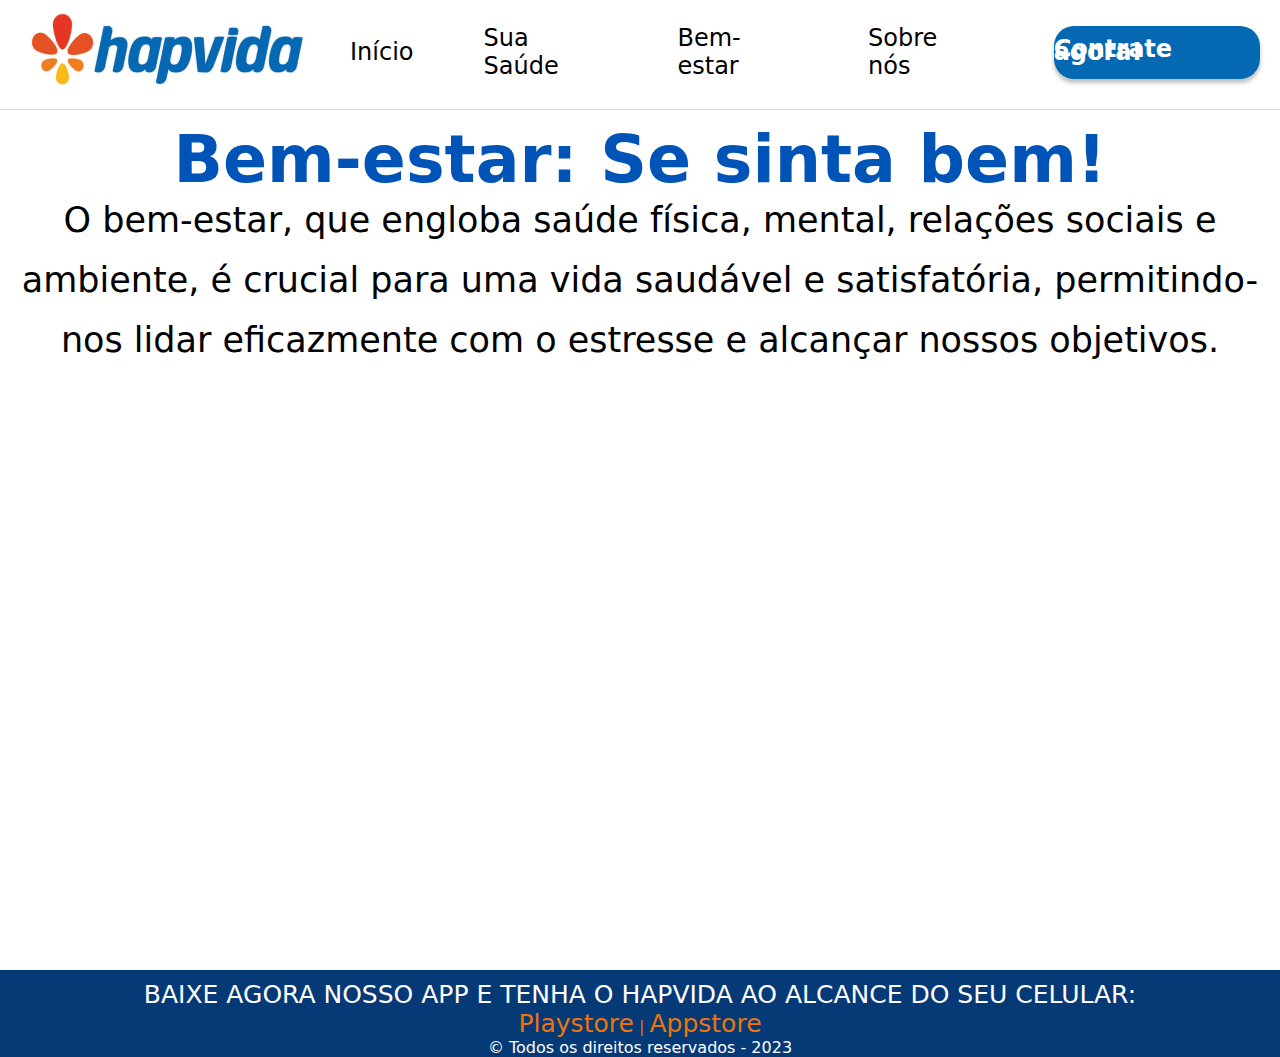
<file: hapvida-site/bemestar.html>
<!DOCTYPE html>
<html lang="en">
  <head>
    <meta charset="UTF-8" />
    <meta name="viewport" content="width=device-width, initial-scale=1.0" />
    <title>Bem-estar - Hapvida</title>
    <link rel="shortcut icon" href="img/favicon.ico" type="image/x-icon" />
    <link rel="stylesheet" href="bemestar.css" />
  </head>
  <body>
    <header>
      <div class="container">
        <a href="index.html">
          <img class="logo" src="img/logo.png" alt="Hapvida" />
        </a>
        <nav>
          <ul>
            <li>
              <a class="navlink" href="index.html">Início</a>
            </li>
            <li>
              <a class="navlink" href="suasaude.html">Sua Saúde</a>
            </li>
            <li>
              <a class="navlink" href="bemestar.html">Bem-estar</a>
            </li>
            <li>
              <a class="navlink" href="sobre.html">Sobre nós</a>
            </li>
            <div class="contrate">
              <li class="contrate">
                <a class="linkcontrate" href="contrate.html">Contrate agora!</a>
              </li>
            </div>
          </ul>
        </nav>
      </div>
    </header>

    <section class="texto">
      <h1>Bem-estar: Se sinta bem!</h1>
      <p>
        O bem-estar, que engloba saúde física, mental, relações sociais e
        ambiente, é crucial para uma vida saudável e satisfatória,
        permitindo-nos lidar eficazmente com o estresse e alcançar nossos
        objetivos.
      </p>
    </section>
    <div>
      <iframe
        width="560"
        height="315"
        src="https://www.youtube.com/embed/CrwRwgNJIMU?si=sMUyRDgEROCyZ4JR"
        title="YouTube video player"
        frameborder="0"
        allow="accelerometer; autoplay; clipboard-write; encrypted-media; gyroscope; picture-in-picture; web-share"
        allowfullscreen
      ></iframe>
    </div>

    <footer>
      <p class="app">
        BAIXE AGORA NOSSO APP E TENHA O HAPVIDA AO ALCANCE DO SEU CELULAR:
      </p>
      <span>
        <a
          href="https://play.google.com/store/apps/details?id=br.com.hapvida.hapvida"
          target="_blank"
          rel="noopener noreferrer"
          >Playstore</a
        ></span
      >
      <span>|</span>
      <span>
        <a
          href="https://apps.apple.com/br/app/haplicativo/id1550782810"
          target="_blank"
          rel="noopener noreferrer"
          >Appstore</a
        ></span
      >
      <p>© Todos os direitos reservados - 2023</p>
    </footer>
  </body>
</html>
</file>
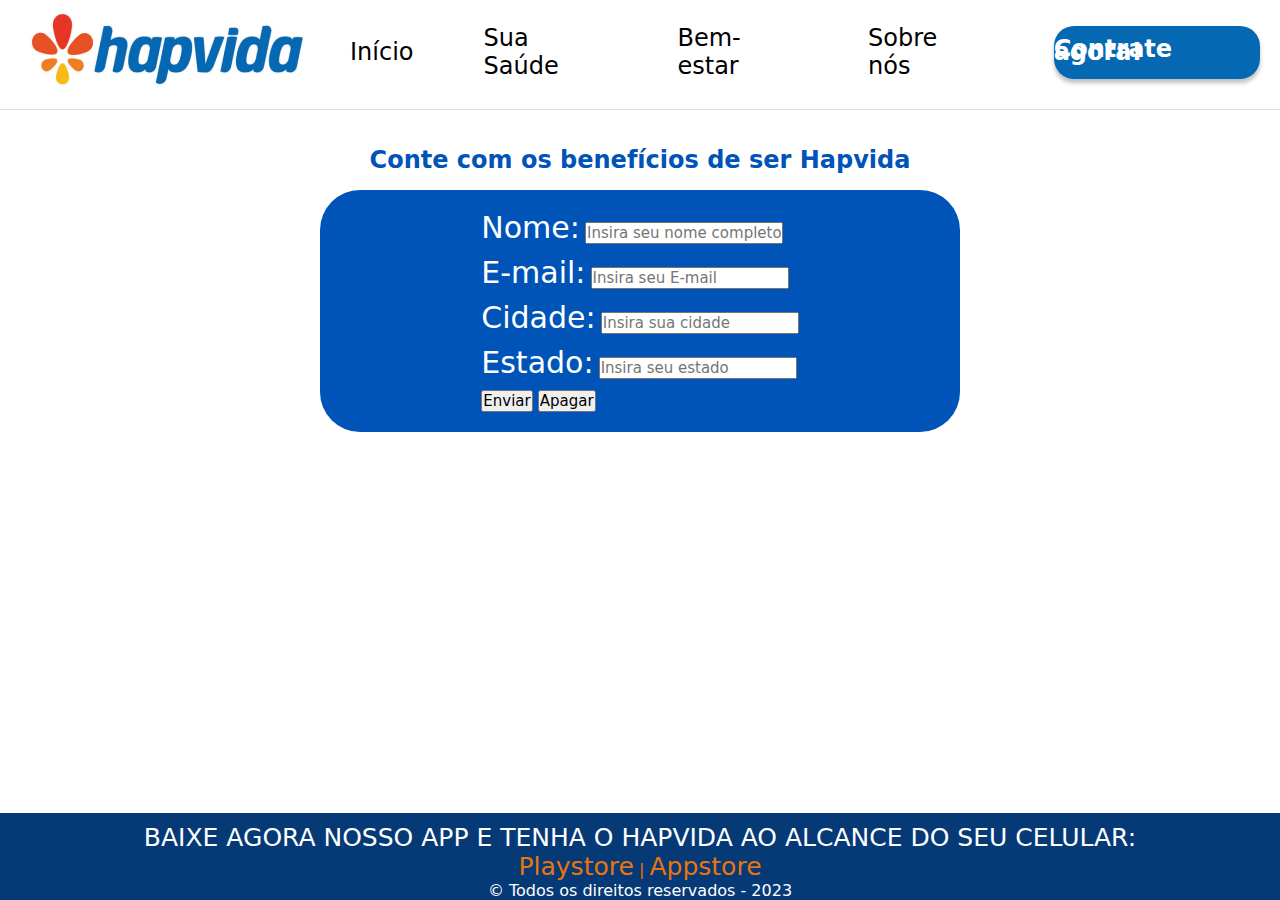
<file: hapvida-site/contrate.html>
<!DOCTYPE html>
<html lang="en">
    <head>
        <meta charset="UTF-8" />
        <meta name="viewport" content="width=device-width, initial-scale=1.0" />
        <title>Contrate Online - Hapvida</title>
        <link rel="stylesheet" href="contrate.css" />
        <link rel="shortcut icon" href="img/favicon.ico" type="image/x-icon">
      </head>
<body>
    <header>
        <div class="container">
          <a href="index.html">
            <img class="logo" src="img/logo.png" alt="Hapvida" />
          </a>
          <nav>
            <ul>
              <li>
                <a class="navlink" href="index.html">Início</a>
              </li>
              <li>
                <a class="navlink" href="suasaude.html">Sua Saúde</a>
              </li>
              <li>
                <a class="navlink" href="bemestar.html">Bem-estar</a>
              </li>
              <li>
                <a class="navlink" href="sobre.html">Sobre nós</a>
              </li>
              <div class="contrate">
                <li class="contrate">
                  <a class="linkcontrate" href="contrate.html">Contrate agora!</a>
                </li>
              </div>
            </ul>
          </nav>
        </div>
      </header>
    <main>
      <section>
        <section class="texto">
          <h1>Conte com os benefícios de ser Hapvida</h1>
        </section>
        <div class="form-container">
          <form>
              <div class="input-group">
                  <label for="fullname">Nome:</label>
                  <input type="text" id="fullname" name="fullname" placeholder="Insira seu nome completo" required>
              </div>
              
              <div class="input-group">
                  <label for="email">E-mail:</label>
                  <input type="email" id="email" name="email" placeholder="Insira seu E-mail" required>
              </div>
              
              <div class="input-group">
                  <label for="city">Cidade:</label>
                  <input type="text" id="city" name="city" placeholder="Insira sua cidade" required>
              </div>
              
              <div class="input-group">
                  <label for="state">Estado:</label>
                  <input type="text" id="state" name="state" placeholder="Insira seu estado" required>
              </div>
              
              <input type="submit" value="Enviar">
              <input class="botao" type="reset" value="Apagar" />
          </form>
      </div>



    </main>

    <footer>
      <p class="app">BAIXE AGORA NOSSO APP E TENHA O HAPVIDA AO ALCANCE DO SEU CELULAR:</p>
      <span> <a href="https://play.google.com/store/apps/details?id=br.com.hapvida.hapvida" target="_blank" rel="noopener noreferrer">Playstore</a></span>
      <span>|</span>
      <span> <a href="https://apps.apple.com/br/app/haplicativo/id1550782810" target="_blank" rel="noopener noreferrer">Appstore</a></span>
      <p> © Todos os direitos reservados - 2023 </p>
    </footer>

      
</body>
</html>
</file>
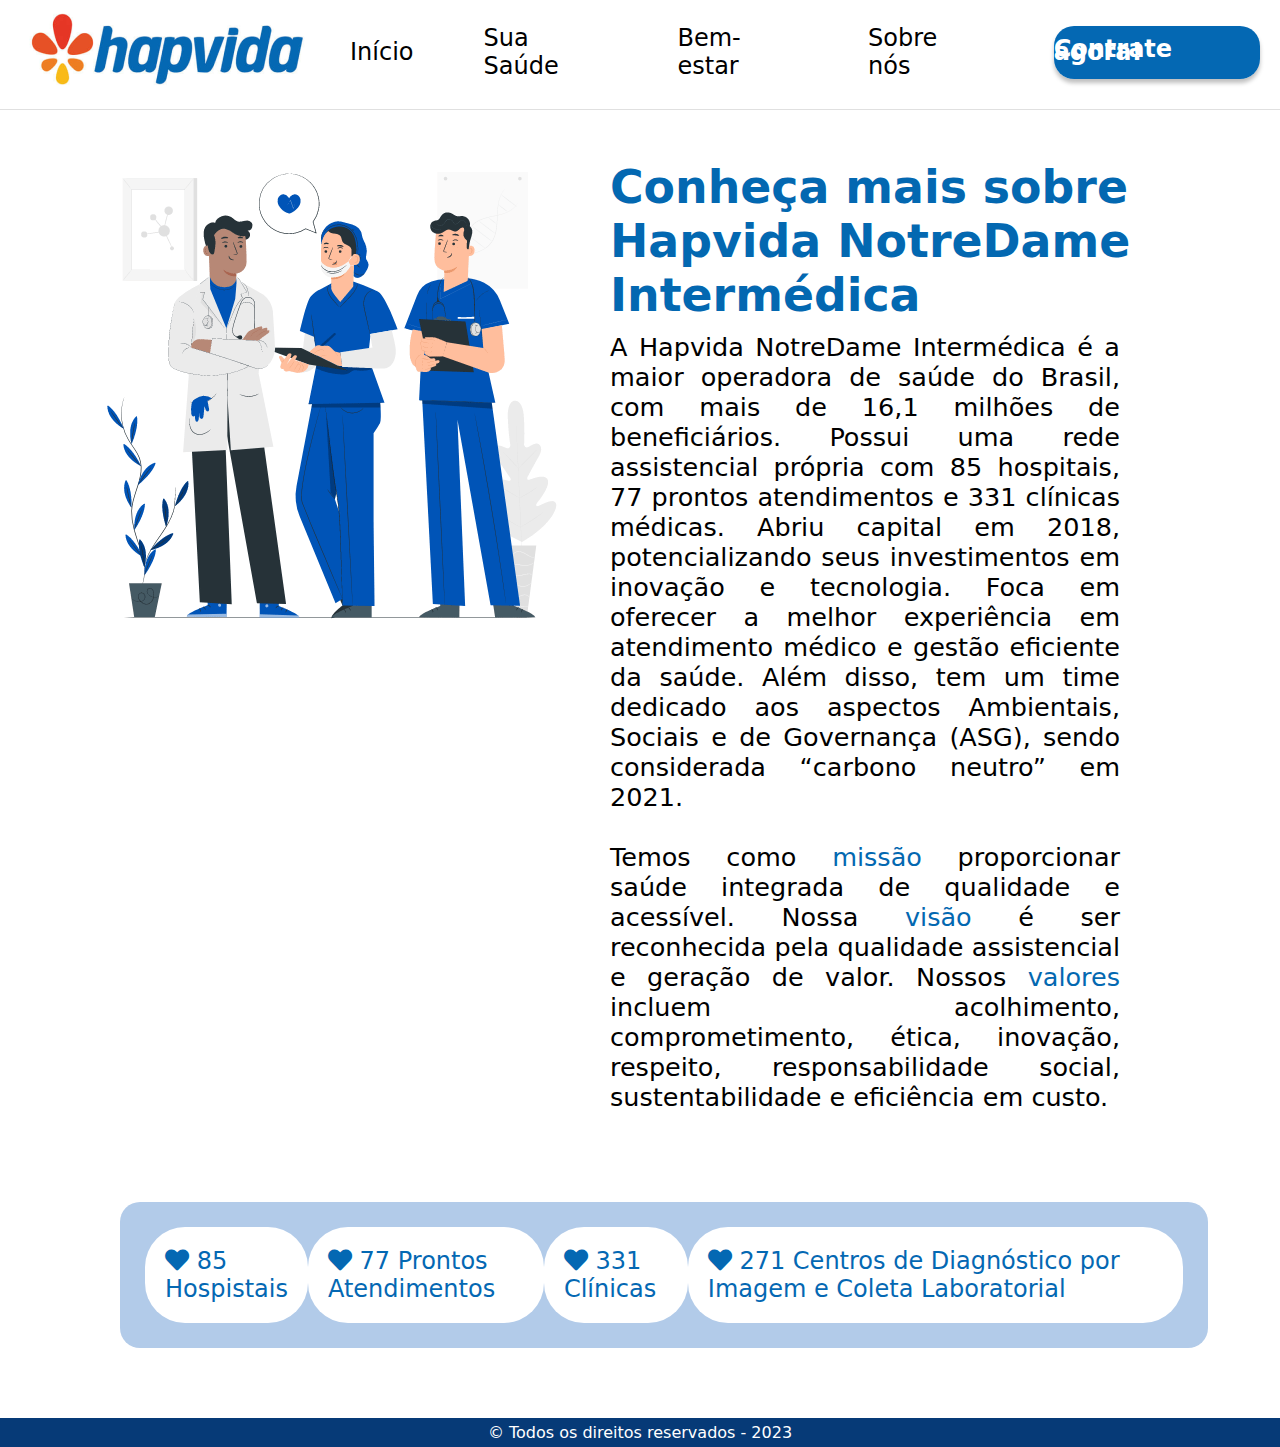
<file: hapvida-site/sobre.html>
<!DOCTYPE html>
<html lang="en">
  <head>
    <meta charset="UTF-8" />
    <meta name="viewport" content="width=device-width, initial-scale=1.0" />
    <title>Sobre nós - Hapvida</title>
    <link
      rel="stylesheet"
      href="https://use.fontawesome.com/releases/v5.2.0/css/all.css"
    />
    <link rel="stylesheet" href="sobrenos.css" />
    <link rel="shortcut icon" href="img/favicon.ico" type="image/x-icon">
  </head>
  <body>
    <header>
      <div class="container">
        <a href="index.html">
          <img class="logo" src="img/logo.png" alt="Hapvida" />
        </a>
        <nav>
          <ul>
            <li>
              <a class="navlink" href="index.html">Início</a>
            </li>
            <li>
              <a class="navlink" href="suasaude.html">Sua Saúde</a>
            </li>
            <li>
              <a class="navlink" href="bemestar.html">Bem-estar</a>
            </li>
            <li>
              <a class="navlink" href="sobre.html">Sobre nós</a>
            </li>
            <div class="contrate">
              <li class="contrate">
                <a class="linkcontrate" href="contrate.html">Contrate agora!</a>
              </li>
            </div>
          </ul>
        </nav>
      </div>
    </header>

    <main>
      <section class="texto">
        <figure>
          <img src="img/team.gif" alt="Time de Profissionais" />
        </figure>
        <div class="texto">
          <h1>Conheça mais sobre Hapvida NotreDame Intermédica</h1>
          <p>
            A Hapvida NotreDame Intermédica é a maior operadora de saúde do
            Brasil, com mais de 16,1 milhões de beneficiários. Possui uma rede
            assistencial própria com 85 hospitais, 77 prontos atendimentos e 331
            clínicas médicas. Abriu capital em 2018, potencializando seus
            investimentos em inovação e tecnologia. Foca em oferecer a melhor
            experiência em atendimento médico e gestão eficiente da saúde. Além
            disso, tem um time dedicado aos aspectos Ambientais, Sociais e de
            Governança (ASG), sendo considerada “carbono neutro” em 2021.
            <br /><br />
            Temos como <span class="azul">missão</span> proporcionar saúde
            integrada de qualidade e acessível. Nossa
            <span class="azul">visão</span> é ser reconhecida pela qualidade
            assistencial e geração de valor. Nossos
            <span class="azul">valores</span> incluem acolhimento,
            comprometimento, ética, inovação, respeito, responsabilidade social,
            sustentabilidade e eficiência em custo.
          </p>
        </div>
      </section>

      <section class="heart">
        <article>
          <span class="heart">
            <i class="fas fa-heart" style="color: #0468b3"></i>
            85 Hospistais
          </span>
          <span class="heart">
            <i class="fas fa-heart" style="color: #0468b3"></i>
            77 Prontos Atendimentos
          </span>
          <span class="heart">
            <i class="fas fa-heart" style="color: #0468b3"></i>
            331 Clínicas
          </span>
          <span class="heart">
            <i class="fas fa-heart" style="color: #0468b3"></i>
            271 Centros de Diagnóstico por Imagem e Coleta Laboratorial
          </span>
        </article>
      </section>
    </main>

    <footer>© Todos os direitos reservados - 2023</footer>
  </body>
</html>
</file>
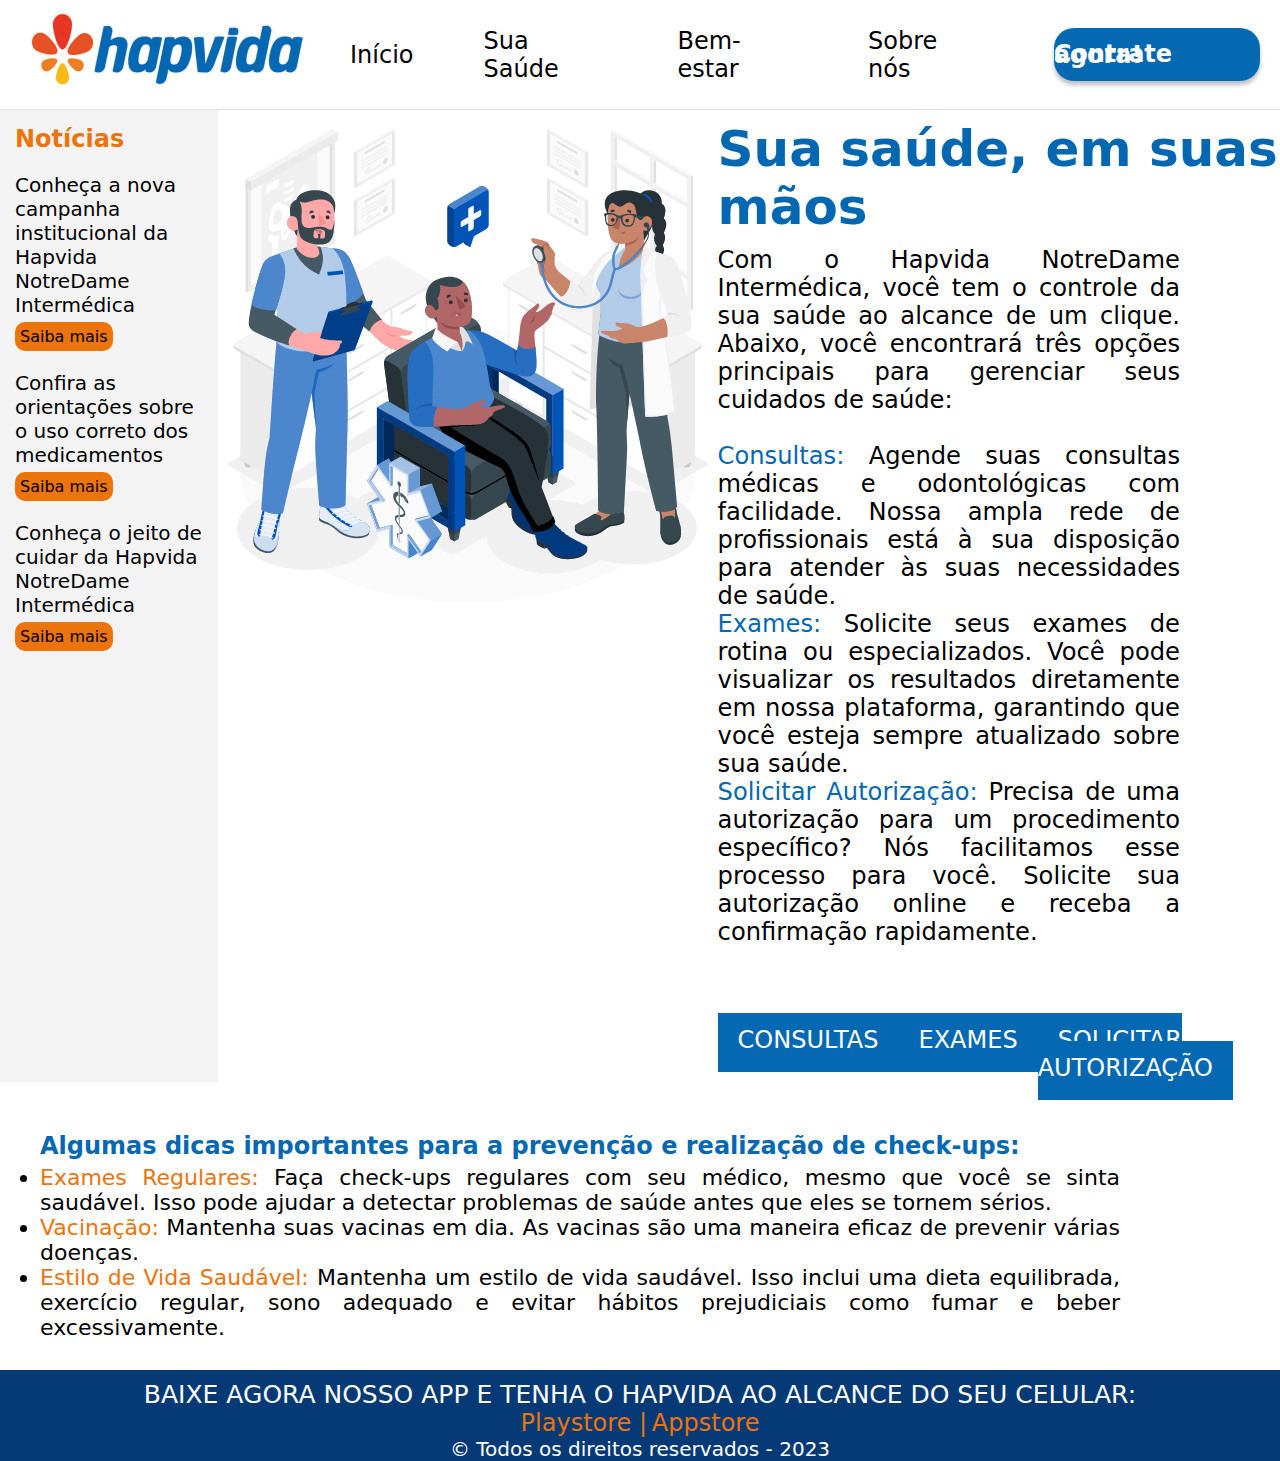
<file: hapvida-site/suasaude.html>
<!DOCTYPE html>
<html lang="en">
  <head>
    <meta charset="UTF-8" />
    <meta name="viewport" content="width=device-width, initial-scale=1.0" />
    <title>Sua Saúde - Hapvida</title>
    <link rel="shortcut icon" href="img/favicon.ico" type="image/x-icon" />
    <link rel="stylesheet" href="suasaude.css" />
  </head>
  <body>
    <header>
      <div class="container">
        <a href="index.html">
          <img class="logo" src="img/logo.png" alt="Hapvida" />
        </a>
        <nav>
          <ul>
            <li>
              <a class="navlink" href="index.html">Início</a>
            </li>
            <li>
              <a class="navlink" href="suasaude.html">Sua Saúde</a>
            </li>
            <li>
              <a class="navlink" href="bemestar.html">Bem-estar</a>
            </li>
            <li>
              <a class="navlink" href="sobre.html">Sobre nós</a>
            </li>
            <div class="contrate">
              <li class="contrate">
                <a class="linkcontrate" href="contrate.html">Contrate agora!</a>
              </li>
            </div>
          </ul>
        </nav>
      </div>
    </header>

    <main>
      <section>
        <figure>
          <img src="img/suasaude.gif" alt="Descrição da imagem" />
        </figure>
        <div class="texto">
          <h1>Sua saúde, em suas mãos</h1>
          <p>
            Com o Hapvida NotreDame Intermédica, você tem o controle da sua
            saúde ao alcance de um clique. Abaixo, você encontrará três opções
            principais para gerenciar seus cuidados de saúde:
            <br /><br />
            <strong>Consultas:</strong> Agende suas consultas médicas e
            odontológicas com facilidade. Nossa ampla rede de profissionais está
            à sua disposição para atender às suas necessidades de saúde.
            <br />
            <strong>Exames:</strong> Solicite seus exames de rotina ou
            especializados. Você pode visualizar os resultados diretamente em
            nossa plataforma, garantindo que você esteja sempre atualizado sobre
            sua saúde.
            <br />
            <strong>Solicitar Autorização:</strong> Precisa de uma autorização
            para um procedimento específico? Nós facilitamos esse processo para
            você. Solicite sua autorização online e receba a confirmação
            rapidamente.
          </p>

          <div class="opcao">
            <article>
              <span>
                <a href="#">CONSULTAS</a>
              </span>
            </article>
            <article>
              <span>
                <a href="#">EXAMES</a>
              </span>
            </article>
            <article>
              <span>
                <a href="#">SOLICITAR AUTORIZAÇÃO</a>
              </span>
            </article>
          </div>
        </div>
      </section>

      <aside>
        <h2>Notícias</h2>
        <p>
          Conheça a nova campanha institucional da Hapvida NotreDame Intermédica
        </p>
        <button>
          <a href="#">Saiba mais</a>
        </button>
        <p>
          Confira as orientações sobre o uso correto dos medicamentos
        </p>
        <button>
          <a href="#">Saiba mais</a>
        </button>
        <p>
          Conheça o jeito de cuidar da Hapvida NotreDame Intermédica
        </p>
        <button>
          <a href="#">Saiba mais</a>
        </button>
      </aside>
    </main>
    <div class="bloco">
      <h2>
        Algumas dicas importantes para a prevenção e realização de check-ups:
      </h2>
      <ul>
        <li>
        <strong>Exames Regulares:</strong> Faça check-ups regulares com seu médico, mesmo que
          você se sinta saudável. Isso pode ajudar a detectar problemas de saúde
          antes que eles se tornem sérios.
        </li>
        <li>
        <strong>Vacinação:</strong> Mantenha suas vacinas em dia. As vacinas são uma maneira
          eficaz de prevenir várias doenças.
        </li>
        <li>
          <strong>Estilo de Vida Saudável:</strong> Mantenha um estilo de vida saudável. Isso
          inclui uma dieta equilibrada, exercício regular, sono adequado e
          evitar hábitos prejudiciais como fumar e beber excessivamente.
        </li>
      </ul>
    </div>

    <footer>
      <div>
      <p class="app">BAIXE AGORA NOSSO APP E TENHA O HAPVIDA AO ALCANCE DO SEU CELULAR:</p>
       <a href="https://play.google.com/store/apps/details?id=br.com.hapvida.hapvida" target="_blank" rel="noopener noreferrer">Playstore |</a>
      <a href="https://apps.apple.com/br/app/haplicativo/id1550782810" target="_blank" rel="noopener noreferrer">Appstore</a>
      <p> © Todos os direitos reservados - 2023 </p>
    </div>
    </footer>

  </body>
</html>
</file>
<file: hapvida-site/bemestar.css>
/* RESET */
* {
    margin: 0;
    padding: 0;
    font-family: system-ui, -apple-system, BlinkMacSystemFont, "Segoe UI", Roboto,
      Oxygen, Ubuntu, Cantarell, "Open Sans", "Helvetica Neue", sans-serif;
    box-sizing: border-box;
  }
  
  /*HEADER*/
  
  .container {
    margin-inline: auto;
    display: flex;
    justify-content: space-between;
    align-items: center;
  }
  
  header {
    padding-top: 5px;
    background-color: #ffffff;
    border-bottom: solid 1px #e0e0e0;
    height: 110px;
    position: relative;
    z-index: 2;
  }
  
  /* nav */
  nav {
    margin-top: 5px;
  }
  
  nav ul {
    margin-right: 20px;
    display: flex;
    gap: 70px;
    align-items: center;
  }
  
  /* nav */
  a.navlink:hover {
    color: #0468b3;
  }
  
  div.contrate {
    background: linear-gradient(to right, #045899 50%, #0468b3 50%);
    background-size: 200% 100%;
    background-position: right bottom;
    border-radius: 20px;
    box-shadow: 0px 4px 4px rgba(0, 0, 0, 0.25);
    width: 213px;
    height: 53px;
    line-height: 0;
    display: flex;
    justify-content: center;
    align-items: center;
    font-weight: bolder;
    cursor: pointer;
    transition: all 0.5s ease-out;
  }
  
  div.contrate:hover {
    background-position: left bottom;
  }
  
  a {
    text-decoration: none;
    font-weight: 400;
    font-size: 24px;
    color: black;
  }
  header nav ul li {
    text-decoration: none;
    list-style: none;
  }
  
  a.linkcontrate {
    text-decoration: none;
    font-weight: bold;
    font-size: 24px;
    color: #ffffff;
  }
  
  nav ul li.contrate {
    text-decoration: none;
    list-style: none;
  }
  
  /* ==== */
  section.texto {
    margin-top: 20px;
    text-align: center;
    line-height: 60px;
  }
  
  section h1 {
    color: #0054b7;
    font-size: 65px;
  }
  
  section p {
    font-weight: lighter;
    font-size: 35px;
    color: #000000;
  }

  div{
    display: flex;
    justify-content: center;
  }

  iframe{
    width: 1000px;
    height: 500px;
    margin-top: 20px;
    margin-bottom: 50px;
  }


  /* footer */

footer {
  margin-top: 30px;
  background-color: #063a77;
  padding-top: 10px;
  color: #ffffff;
  text-align: center;
  width: 100%;
}

footer p.nomes{
  margin-top: 10px;
}

footer p.app{
  font-size: 25px;
}

footer span{
  color: #eb740c;
}

footer span a{
  color: #eb740c;
  font-size: 25px;
  
}
</file>
<file: hapvida-site/contrate.css>
/* RESET */
* {
    margin: 0;
    padding: 0;
    font-family: system-ui, -apple-system, BlinkMacSystemFont, "Segoe UI", Roboto,
      Oxygen, Ubuntu, Cantarell, "Open Sans", "Helvetica Neue", sans-serif;
    box-sizing: border-box;
  }
  
  /*HEADER*/
  
  .container {
    margin-inline: auto;
    display: flex;
    justify-content: space-between;
    align-items: center;
  }
  
  header {
    padding-top: 5px;
    background-color: #ffffff;
    border-bottom: solid 1px #e0e0e0;
    height: 110px;
    position: relative;
    z-index: 2;
  }
  
  /* nav */
  nav {
    margin-top: 5px;
  }
  
  nav ul {
    margin-right: 20px;
    display: flex;
    gap: 70px;
    align-items: center;
  }
  
  /* nav */
  a.navlink:hover {
    color: #0468b3;
  }
  
  div.contrate {
    background: linear-gradient(to right, #045899 50%, #0468b3 50%);
    background-size: 200% 100%;
    background-position: right bottom;
    border-radius: 20px;
    box-shadow: 0px 4px 4px rgba(0, 0, 0, 0.25);
    width: 213px;
    height: 53px;
    line-height: 0;
    display: flex;
    justify-content: center;
    align-items: center;
    font-weight: bolder;
    cursor: pointer;
    transition: all 0.5s ease-out;
  }
  
  div.contrate:hover {
    background-position: left bottom;
  }
  
  a {
    text-decoration: none;
    font-weight: 400;
    font-size: 24px;
    color: black;
  }
  header nav ul li {
    text-decoration: none;
    list-style: none;
  }
  
  a.linkcontrate {
    text-decoration: none;
    font-weight: bold;
    font-size: 24px;
    color: #ffffff;
  }
  
  nav ul li.contrate {
    text-decoration: none;
    list-style: none;
  }
  
/* a */
  section.texto {
    margin-top: 20px;
    text-align: center;
    line-height: 60px;
  }
  
  section h1 {
    color: #0054b7;
    font-size: 24px;
  }

  .form-container {
    display: flex;
    justify-content: center;
    background-color: #0054b7;
    color: white;
    padding: 20px;
    border-radius: 40px;
    width: 50%;
    margin: auto;
}

.input-group {
    margin-bottom: 10px;
}

label{
  font-size: 30px;
}

input{
  font-size: 15px;
}

  /* footer */

footer {
  position: fixed;
  bottom: 0;
  margin-top: 30px;
  background-color: #063a77;
  padding-top: 10px;
  color: #ffffff;
  text-align: center;
  width: 100%;
}

footer p.nomes{
  margin-top: 10px;
}

footer p.app{
  font-size: 25px;
}

footer span{
  color: #eb740c;
}

footer span a{
  color: #eb740c;
  font-size: 25px;
  
}
</file>
<file: hapvida-site/sobrenos.css>
/* RESET */
* {
  margin: 0;
  padding: 0;
  font-family: system-ui, -apple-system, BlinkMacSystemFont, "Segoe UI", Roboto,
    Oxygen, Ubuntu, Cantarell, "Open Sans", "Helvetica Neue", sans-serif;
  box-sizing: border-box;
}

/*HEADER*/

.container {
  margin-inline: auto;
  display: flex;
  justify-content: space-between;
  align-items: center;
}

header {
  padding-top: 5px;
  background-color: #ffffff;
  border-bottom: solid 1px #E0E0E0;
  height: 110px;
  position: relative;
  z-index: 2;
}

/* nav */
nav {
  margin-top: 5px;
}

nav ul {
  margin-right: 20px;
  display: flex;
  gap: 70px;
  align-items: center;
}

/* nav */
a.navlink:hover {
  color: #0468b3;
}

div.contrate {
  background: linear-gradient(to right, #045899 50%, #0468b3 50%);
  background-size: 200% 100%;
  background-position: right bottom;
  border-radius: 20px;
  box-shadow: 0px 4px 4px rgba(0, 0, 0, 0.25);
  width: 213px;
  height: 53px;
  line-height: 0;
  display: flex;
  justify-content: center;
  align-items: center;
  font-weight: bolder;
  cursor: pointer;
  transition: all 0.5s ease-out;
}

div.contrate:hover {
  background-position: left bottom;
}


a {
  text-decoration: none;
  font-weight: 400;
  font-size: 24px;
  color: black;
}
header nav ul li {
  text-decoration: none;
  list-style: none;
}

a.linkcontrate {
  text-decoration: none;
  font-weight: bold;
  font-size: 24px;
  color: #ffffff;
}

nav ul li.contrate {
  text-decoration: none;
  list-style: none;
}

/* SEÇÃO */
section.texto {
  max-width: 95%;
  display: flex;
  justify-content: space-between;
  margin-inline: auto;
  margin-right: 70px;
  margin-top: 10px;
 margin-left: 80px;
}

/*img*/
figure img {
  margin-right: 10px;
  padding-top: 20px;
  width: 500px;
}
/*texto*/
h1 {
  padding-top: 40px;
  font-weight: bolder;
  font-size: 45.8px;
  color: #0368b1;
}

p {
  margin-right: 90px;
    padding-top: 10px;
    font-weight:lighter;
    font-size: 25.5px;
    color: #000000;
    text-align: justify;
  }

  span.azul{
    color: #0368b1;
    font-weight: 500;
  }

div.texto{
  margin-left: 20px;
}

/* ARTICLE */

section.heart{
  margin-top: 90px;
  margin-bottom: 70px;
  max-width: 85%;
  margin-left: 120px;
  background-color: #B2CBE9;
  border-radius: 20px;
  padding: 25px;
}

article{
  display: flex;
  justify-content: space-between;
}

span.heart{
  background-color: #ffffff;
  border-radius: 40px;
  padding: 20px;
  font-size: 24px;
  font-weight: 500;
  color: #0468B3;
}

span.heart:hover{
  background-color: #80b4f3 ;
}

i{
  font-size: 24px;
}

/* footer */
footer{
  background-color: #063a77;
  padding-top: 5px;
  color: #ffffff;
  text-align: center;
  width: 100%;
  height: 29px;
  
}
</file>
<file: hapvida-site/suasaude.css>
/* RESET */
* {
  margin: 0;
  padding: 0;
  font-family: system-ui, -apple-system, BlinkMacSystemFont, "Segoe UI", Roboto,
    Oxygen, Ubuntu, Cantarell, "Open Sans", "Helvetica Neue", sans-serif;
  box-sizing: border-box;
}

/*HEADER*/

.container {
  margin-inline: auto;
  display: flex;
  justify-content: space-between;
  align-items: center;
}

header {
  padding-top: 5px;
  background-color: #ffffff;
  border-bottom: solid 1px #e0e0e0;
  height: 110px;
  position: relative;
  z-index: 2;
}

/* nav */
nav {
  margin-top: 5px;
}

nav ul {
  margin-right: 20px;
  display: flex;
  gap: 70px;
  align-items: center;
}

/* nav */
a.navlink:hover {
  color: #0468b3;
}

div.contrate {
  background: linear-gradient(to right, #045899 50%, #0468b3 50%);
  background-size: 200% 100%;
  background-position: right bottom;
  border-radius: 20px;
  box-shadow: 0px 4px 4px rgba(0, 0, 0, 0.25);
  width: 213px;
  height: 53px;
  line-height: 0;
  display: flex;
  justify-content: center;
  align-items: center;
  font-weight: bolder;
  cursor: pointer;
  transition: all 0.5s ease-out;
}

div.contrate:hover {
  background-position: left bottom;
}

a {
  text-decoration: none;
  font-weight: 400;
  font-size: 24px;
  color: black;
}
header nav ul li {
  text-decoration: none;
  list-style: none;
}

a.linkcontrate {
  text-decoration: none;
  font-weight: bold;
  font-size: 24px;
  color: #ffffff;
}

nav ul li.contrate {
  text-decoration: none;
  list-style: none;
}

/* PÁGINA */

main {
  display: flex;
  justify-content: space-between;
  flex-direction: row-reverse;
}

section {
  display: flex;
  flex: 100%;
}

aside {
  flex: 20%;
  background-color: #f3f3f3;
  padding: 15px;
}

/* contéudo */
section h1 {
  padding-top: 10px;
  font-weight: bolder;
  font-size: 50px;
  color: #0368b1;
}

section p {
  margin-right: 100px;
  padding-top: 10px;
  font-weight: lighter;
  font-size: 24.2px;
  color: #000000;
  text-align: justify;
}

main strong {
  padding-top: 50px;
  color: #0368b1;
}

div.opcao {
  margin-top: 80px;
  display: flex;
  justify-content: space-evenly;
}

span {
  background-color: #0468b3;
  padding: 20px;
}

article span a {
  font-size: 24px;
  font-weight: 500;
  color: #ffffff;
}

div.bloco {
  margin-top: 50px;
  margin-inline: 40px;
}

div.bloco h2{
  color:#0468b3;
}

ul{
  margin-right: 120px;
  padding-top: 5px;
  font-weight: lighter;
  font-size: 22px;
  color: #000000;
  text-align: justify;
}

li strong{
  color: #eb740c;
}

aside p{
padding-top: 20px;
padding-bottom: 5px;
font-size: 20px;
color:;
}

aside button{
  cursor: pointer;
  border: none;
  padding: 5px;
  background-color: #eb740c;
  border-radius: 10px;
}

button a{
  font-size:medium;
}

aside h2{
  color: #eb740c;
}

/* footer */

footer {
  margin-top: 30px;
  background-color: #063a77;
  padding-top: 10px;
  color: #ffffff;
  text-align: center;
  width: 100%;
}

footer p.nomes{
  margin-top: 10px;
}

footer p.app{
  font-size: 25px;
}

footer p{
  font-size: 20px;
}

footer a{
  color: #eb740c;
}

footer {
  color: #ffffff;
  font-size: 15px;
  
}
</file>
